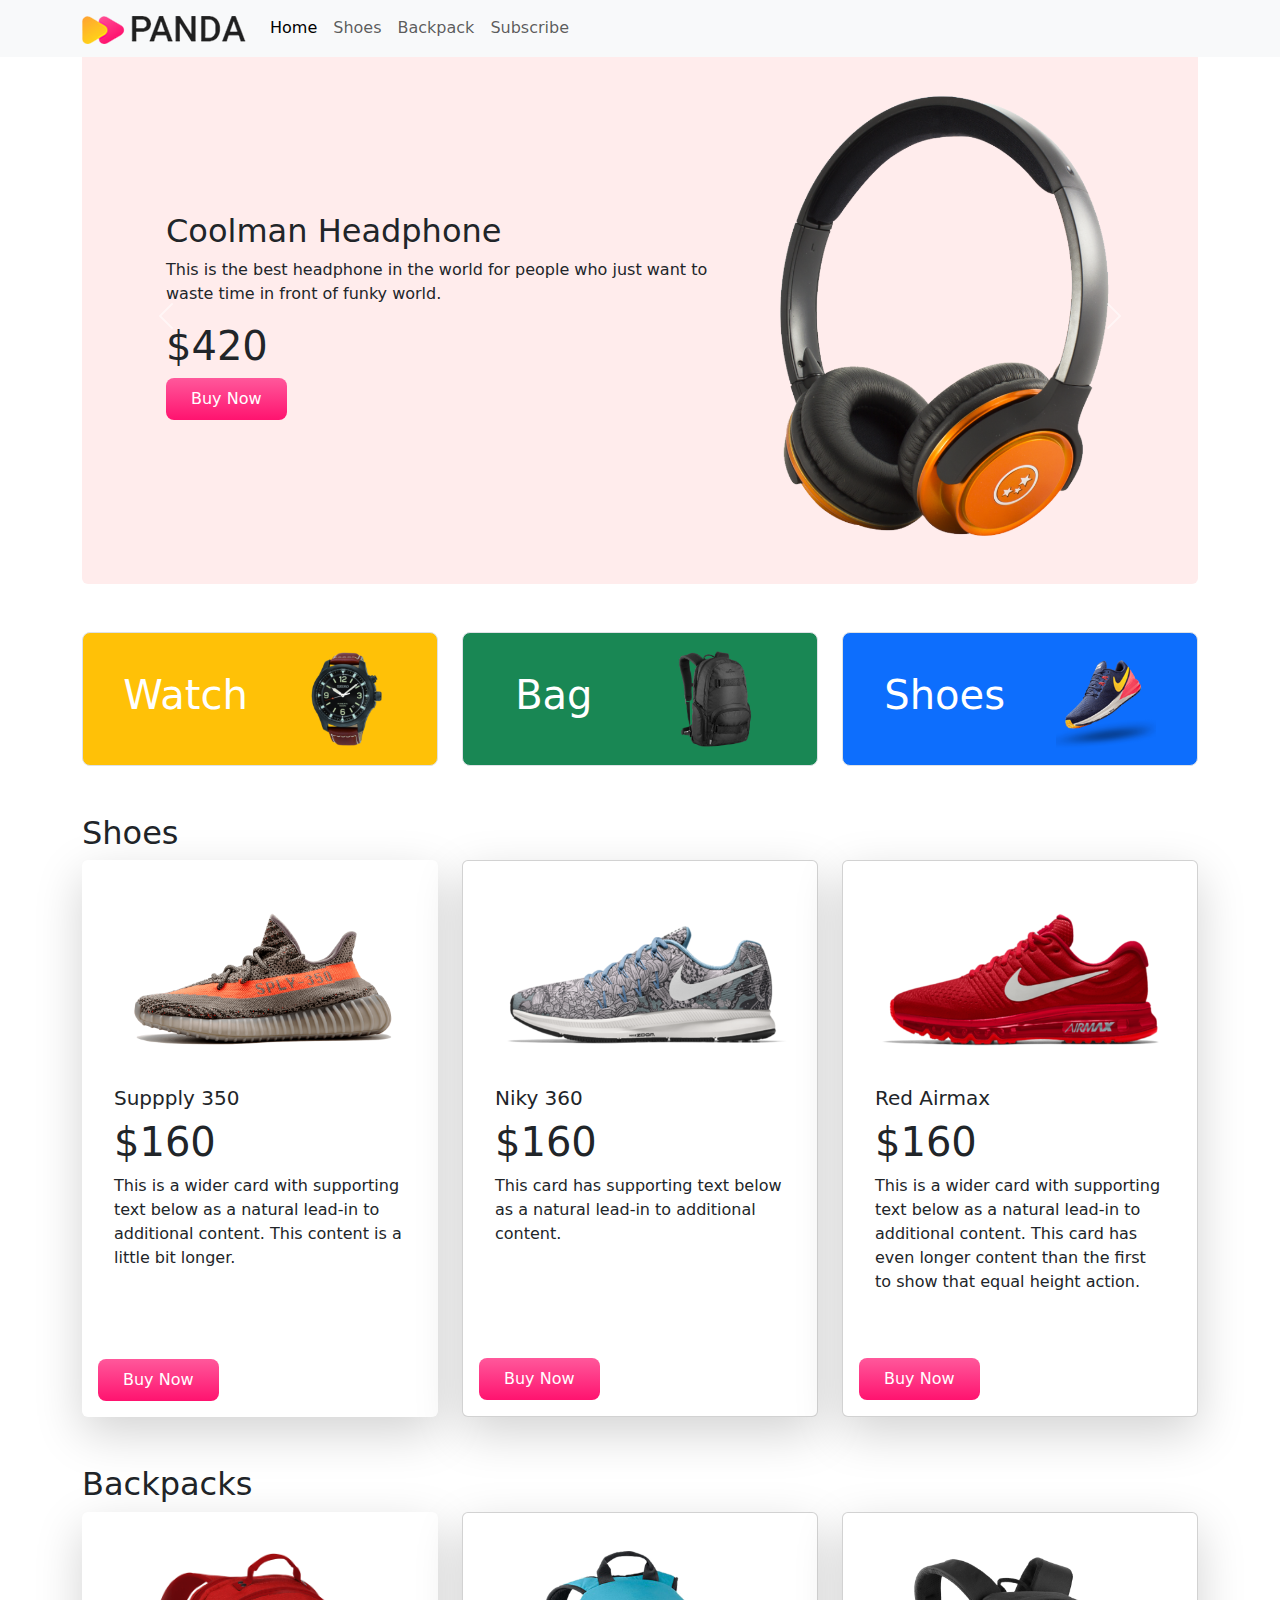
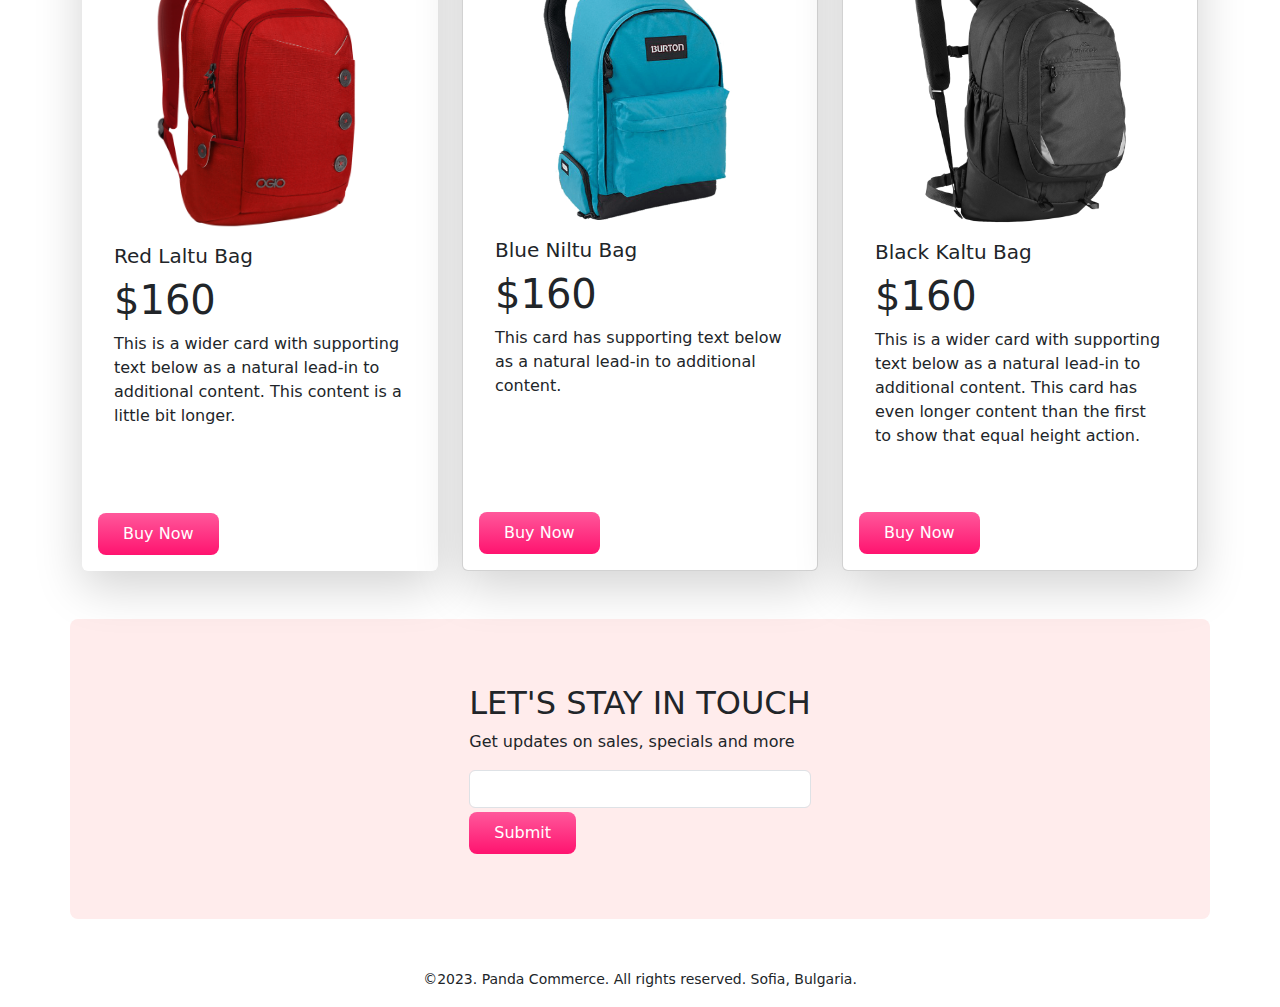
<file: index.html>
<!DOCTYPE html>
<html lang="en">

<head>
    <meta charset="UTF-8">
    <meta http-equiv="X-UA-Compatible" content="IE=edge">
    <meta name="viewport" content="width=device-width, initial-scale=1.0">
    <link rel="stylesheet" href="https://cdn.jsdelivr.net/npm/bootstrap@5.2.0/dist/css/bootstrap.min.css">
    <link rel="stylesheet" href="style.css">
    <title>Panda Commerce</title>
</head>

<body>
    <header class="container">
        <nav class="navbar navbar-expand-lg bg-light fixed-top">
            <div class="container">
                <a class="navbar-brand" href="#"><img src="images/logo.png" alt=""></a>
                <button class="navbar-toggler" type="button" data-bs-toggle="collapse"
                    data-bs-target="#navbarSupportedContent" aria-controls="navbarSupportedContent"
                    aria-expanded="false" aria-label="Toggle navigation">
                    <span class="navbar-toggler-icon"></span>
                </button>
                <div class="collapse navbar-collapse" id="navbarSupportedContent">
                    <ul class="navbar-nav me-auto mb-2 mb-lg-0">
                        <li class="nav-item">
                            <a class="nav-link active" aria-current="page" href="#">Home</a>
                        </li>
                        <li class="nav-item">
                            <a class="nav-link" href="#shoes">Shoes</a>
                        </li>
                        <li class="nav-item">
                            <a class="nav-link" href="#bagpacks">Backpack</a>
                        </li>
                        <li class="nav-item">
                            <a class="nav-link" href="#subscribe">Subscribe</a>
                        </li>

                    </ul>
                </div>
            </div>
        </nav>
        <!-- slider start -->
        <section class="mt-5">
            <div id="carouselExampleControls" class="carousel slide" data-bs-ride="carousel">
                <div class="carousel-inner">
                    <div class="carousel-item active rounded p-5" style="background-color:#ffecec;">
                        <div class="row">
                            <div class="col-lg-7 d-flex align-items-center ps-5">
                                <div>
                                    <h2>Coolman Headphone
                                    </h2>
                                    <p>This is the best headphone in the world for people who just want to waste time in
                                        front of funky world.</p>
                                    <h1>$420</h1>
                                    <div class="btn btnn-pink">Buy Now</div>
                                </div>
                            </div>
                            <div class="col-lg-5">
                                <img src="images/banner-images/headphone.png" class="d-block w-100" alt="...">
                            </div>
                        </div>
                    </div>
                    <div class="carousel-item rounded p-5" style=" background-color:#ffecec;">
                        <div class="row">
                            <div class="col-lg-7 d-flex align-items-center ps-5">
                                <div>
                                    <h2>Mega LCD TV For Sports
                                    </h2>
                                    <p>This is the best headphone in the world for people who just want to waste time in
                                        front of funky world.
                                    </p>
                                    <h1>$1200</h1>
                                    <div class="btn btnn-pink">Buy Now</div>
                                </div>
                            </div>
                            <div class="col-lg-5">
                                <img src="images/banner-images/tv.png" class="d-block w-100" alt="...">
                            </div>
                        </div>
                    </div>
                    <div class="carousel-item rounded p-5" style=" background-color:#ffecec;">
                        <div class="row">
                            <div class="col-lg-7 d-flex align-items-center ps-5">
                                <div>
                                    <h2>X-Box for your living room
                                    </h2>
                                    <p>This is the best headphone in the world for people who just want to waste time in
                                        front of funky world.
                                    </p>
                                    <h1>$600</h1>
                                    <div class="btn btnn-pink">Buy Now</div>
                                </div>
                            </div>
                            <div class="col-lg-5">
                                <img src="images/banner-images/xbox.png" class="d-block w-100" alt="...">
                            </div>
                        </div>
                    </div>
                </div>
                <button class="carousel-control-prev" type="button" data-bs-target="#carouselExampleControls"
                    data-bs-slide="prev">
                    <span class="carousel-control-prev-icon" aria-hidden="true"></span>
                    <span class="visually-hidden">Previous</span>
                </button>
                <button class="carousel-control-next" type="button" data-bs-target="#carouselExampleControls"
                    data-bs-slide="next">
                    <span class="carousel-control-next-icon" aria-hidden="true"></span>
                    <span class="visually-hidden">Next</span>
                </button>
            </div>
        </section>
        <!-- slider end  -->
    </header>
    <main>
        <!-- CAtagories Start -->
        <section>
            <div class="container text-center my-5">
                <div class="row g-4">
                    <!-- single catagfory -->
                    <div class="col-lg-4 col-md-6 col-sm-col-12">
                        <div class="p-3 border bg-warning rounded-3 d-flex align-items-center justify-content-around">
                            <h1 class=" text-white">Watch</h1>
                            <img src="images/categories/watch.png" alt="" style="width:100px; height:100px;">
                        </div>
                    </div>
                    <!-- single catagfory -->
                    <div class="col-lg-4 col-md-6 col-sm-col-12">
                        <div class="p-3 border bg-success rounded-3 d-flex align-items-center justify-content-around">
                            <h1 class=" text-white">Bag</h1>
                            <img src="images/categories/bag.png" alt="" style="width:100px; height:100px;">
                        </div>
                    </div>
                    <!-- single catagfory -->
                    <div class="col-lg-4 col-md-6 col-sm-col-12">
                        <div class="p-3 border bg-primary rounded-3 d-flex align-items-center justify-content-around">
                            <h1 class=" text-white">Shoes</h1>
                            <img src="images/categories/shoes.png" alt="" style="width:100px; height:100px;">
                        </div>
                    </div>




                </div>
            </div>
        </section>
        <!-- CAtagories end -->
        <!-- Shoe Section Start  -->
        <section class="container my-5" id="shoes">
            <h2>Shoes</h2>
            <div class=" row row-cols-1 row-cols-md-3 g-4">
                <div class="col col-lg-4 col-md-6 col-sm-col-12">
                    <div class="card h-100 shadow-lg p-3 mb-5 bg-body rounded border border-0">
                        <img src="images/shoes/shoe-1.png" class="card-img-top" alt="...">
                        <div class="card-body">
                            <h5 class="card-title">Suppply 350</h5>
                            <h1>$160</h1>
                            <p class="card-text">This is a wider card with supporting text below as a natural lead-in to
                                additional content. This content is a little bit longer.</p>
                        </div>
                        <div class="">
                            <div class="btn btnn-pink">Buy Now</div>
                        </div>
                    </div>
                </div>
                <div class="col col-lg-4 col-md-6 col-sm-col-12">
                    <div class="card h-100 shadow-lg p-3 mb-5 bg-body rounded">
                        <img src="images/shoes/shoe-2.png" class="card-img-top" alt="...">
                        <div class="card-body">
                            <h5 class="card-title">Niky 360</h5>
                            <h1>$160</h1>
                            <p class="card-text">This card has supporting text below as a natural lead-in to additional
                                content.</p>
                        </div>
                        <div class="">
                            <div class="btn btnn-pink">Buy Now</div>
                        </div>
                    </div>
                </div>
                <div class="col col-lg-4 col-md-6 col-sm-col-12">
                    <div class="card h-100 shadow-lg p-3 mb-5 bg-body rounded">
                        <img src="images/shoes/shoe-3.png" class="card-img-top" alt="...">
                        <div class="card-body">
                            <h5 class="card-title">Red Airmax</h5>
                            <h1>$160</h1>
                            <p class="card-text">This is a wider card with supporting text below as a natural lead-in to
                                additional content. This card has even longer content than the first to show that equal
                                height action.</p>
                        </div>
                        <div class="">
                            <div class="btn btnn-pink">Buy Now</div>
                        </div>
                    </div>
                </div>
            </div>
        </section>
        <!-- Shoe Section end  -->
        <!-- BackPack Section Start  -->
        <section class="container my-5" id="bagpacks">
            <h2>Backpacks</h2>
            <div class="row row-cols-1 row-cols-md-3 g-4">
                <!-- single col section -->
                <div class="col col-lg-4 col-md-6 col-sm-col-12">
                    <div class="card h-100 shadow-lg p-3 mb-5 bg-body rounded border border-0">
                        <img src="images/bags/bag-1.png" class="card-img-top" alt="...">
                        <div class="card-body">
                            <h5 class="card-title">Red Laltu Bag</h5>
                            <h1>$160</h1>
                            <p class="card-text">This is a wider card with supporting text below as a natural lead-in to
                                additional content. This content is a little bit longer.</p>
                        </div>
                        <div class="">
                            <div class="btn btnn-pink">Buy Now</div>
                        </div>
                    </div>
                </div>
                <!-- single col section -->
                <div class="col col-lg-4 col-md-6 col-sm-col-12">
                    <div class="card h-100 shadow-lg p-3 mb-5 bg-body rounded">
                        <img src="images/bags/bag-2.png" class="card-img-top" alt="...">
                        <div class="card-body">
                            <h5 class="card-title">Blue Niltu Bag</h5>
                            <h1>$160</h1>
                            <p class="card-text">This card has supporting text below as a natural lead-in to additional
                                content.</p>
                        </div>
                        <div class="">
                            <div class="btn btnn-pink">Buy Now</div>
                        </div>
                    </div>
                </div>
                <!-- single col sectionasdasdasd -->
                <div class="col col-lg-4 col-md-6 col-sm-col-12">
                    <div class="card h-100 shadow-lg p-3 mb-5 bg-body rounded">
                        <img src="images/bags/bag-3.png" class="card-img-top" alt="...">
                        <div class="card-body">
                            <h5 class="card-title">Black Kaltu Bag

                            </h5>
                            <h1>$160</h1>
                            <p class="card-text">This is a wider card with supporting text below as a natural lead-in to
                                additional content. This card has even longer content than the first to show that equal
                                height action.</p>
                        </div>
                        <div class="">
                            <div class="btn btnn-pink">Buy Now</div>
                        </div>
                    </div>
                </div>
            </div>
        </section>
        <!-- BackPack Section end  -->
        <!-- Subscribe Start -->
        <section style="height: 300px; background-color: #ffecec;"
            class="container rounded-3 d-flex justify-content-center align-items-center" id="subscribe">
            <div>
                <h2>LET'S STAY IN TOUCH</h2>
                <p>Get updates on sales, specials and more</p>
                <form>
                    <div class="mb-1">

                        <input type="email" class="form-control" id="exampleInputEmail1" aria-describedby="emailHelp">

                    </div>


                    <button type="submit" class="btn btn-primary border-0 btnn-pink">Submit</button>
                </form>
            </div>

        </section>
    </main>
    <!-- footer  -->
    <footer class="mt-5 text-center">
        <p><small>©2023. Panda Commerce. All rights reserved. Sofia, Bulgaria.</small></p>
    </footer>

    <script src="https://cdn.jsdelivr.net/npm/bootstrap@5.2.0/dist/js/bootstrap.bundle.min.js"></script>
</body>

</html>
</file>
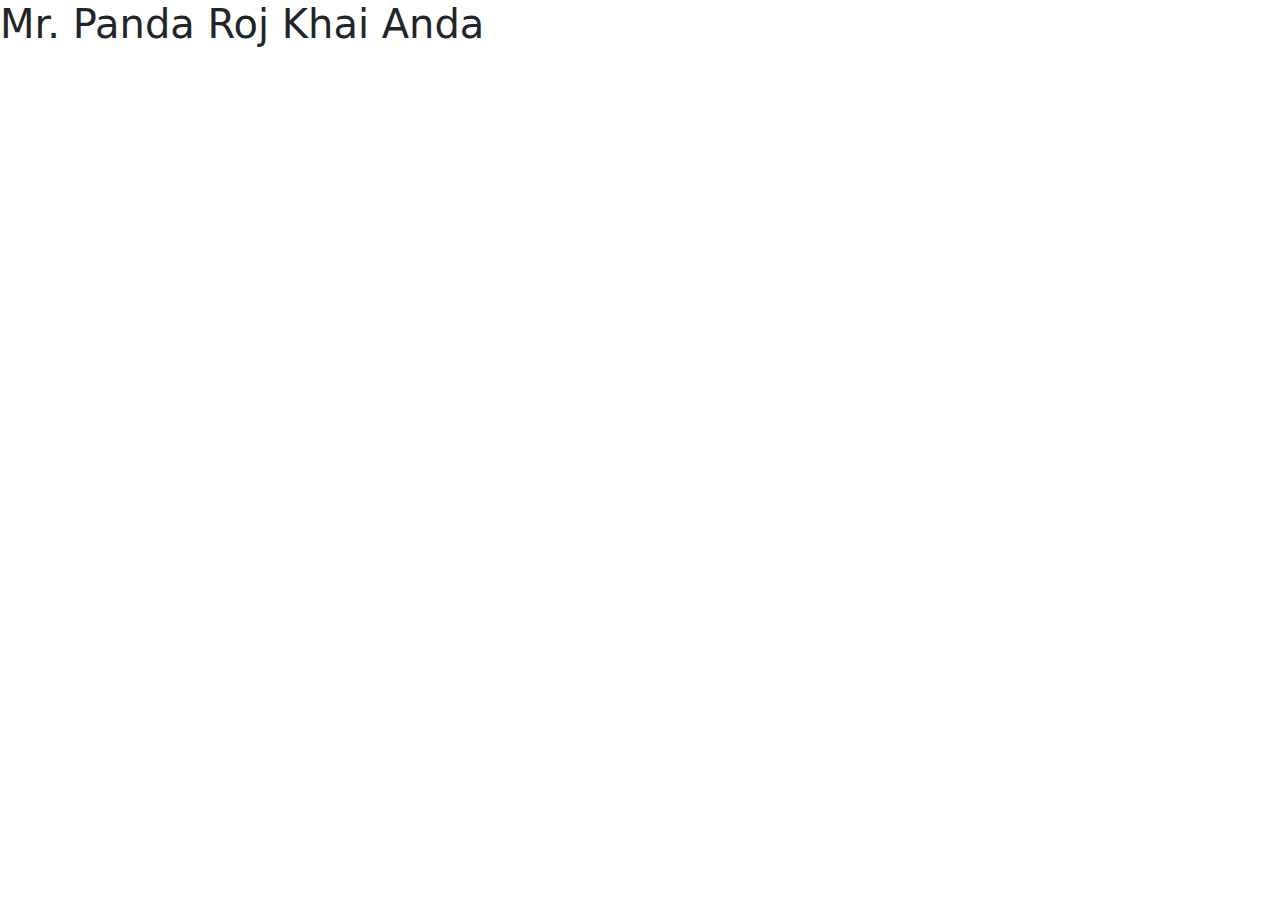
<file: images/index.html>
<!DOCTYPE html>
<html lang="en">

<head>
    <meta charset="UTF-8">
    <meta http-equiv="X-UA-Compatible" content="IE=edge">
    <meta name="viewport" content="width=device-width, initial-scale=1.0">
    <link rel="stylesheet" href="https://cdn.jsdelivr.net/npm/bootstrap@5.2.0/dist/css/bootstrap.min.css">
    <title>Panda Commerce</title>
</head>

<body>
    <h1>Mr. Panda Roj Khai Anda</h1>
    <script src="https://cdn.jsdelivr.net/npm/bootstrap@5.2.0/dist/js/bootstrap.bundle.min.js"></script>
</body>

</html>
</file>
<file: style.css>
.btnn-pink {
    background-image: linear-gradient(to bottom, #FF589B 0%, #FF136F 100%);
    color: #fff;
    border: none;
    border-radius: 8px;
    padding: 9px 25px;

}
</file>
